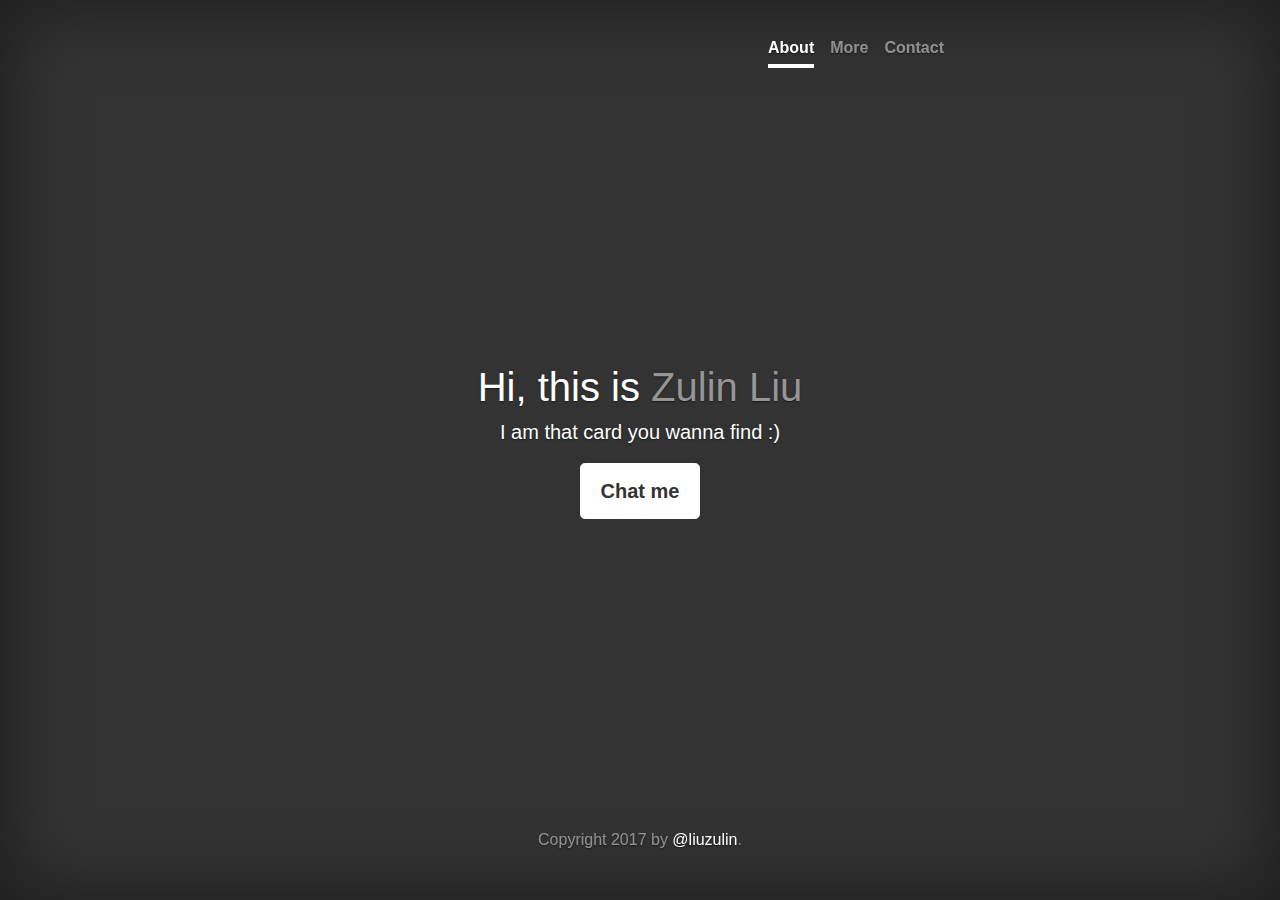
<file: web_Zulin_Liu/index.html>
<!doctype html>
<html lang="en">
  <head>
    <meta charset="utf-8">
    <meta name="viewport" content="width=device-width, initial-scale=1, shrink-to-fit=no">
    <meta name="description" content="">
    <meta name="author" content="">
    <link rel="icon" href="favicon.ico">

    <title>Zulin Liu (Caesar)</title>

    <!-- Bootstrap core CSS -->
    <link href="css/bootstrap.min.css" rel="stylesheet">

    <!-- Custom styles for this template -->
    <link href="css/cover.css" rel="stylesheet">
  </head>

  <body>

    <div class="site-wrapper">

      <div class="site-wrapper-inner">

        <div class="cover-container">

          <header class="masthead clearfix">
            <div class="inner">
              <h3 class="masthead-brand"></h3>
              <nav class="nav nav-masthead">
                <a class="nav-link active" href="index.html">About</a>
                <a class="nav-link" href="more.html">More</a>
                <a class="nav-link" href="contact.html">Contact</a>
              </nav>
            </div>
          </header>

          <main role="main" class="inner cover">
            <h1 class="cover-heading">Hi, this is <a style="color: rgb(150,150,150)">Zulin Liu</a></h1>
            <p class="lead">I am that card you wanna find :)</p>
            <p class="lead">
              <a href="http://friendlychat-1aa5a.firebaseapp.com" class="btn btn-lg btn-secondary">Chat me</a>
            </p>
          </main>

          <footer class="mastfoot">
            <div class="inner">
              <p>Copyright 2017 by <a href="https://www.linkedin.com/in/zulin-liu-42a17914b?lipi=urn%3Ali%3Apage%3Ad_flagship3_profile_view_base%3BAU8M8mZaSVKuW6PYzibpog%3D%3D">@liuzulin</a>.</p>
            </div>
          </footer>

        </div>

      </div>

    </div>

    <!-- Bootstrap core JavaScript
    ================================================== -->
    <!-- Placed at the end of the document so the pages load faster -->
    <script src="https://code.jquery.com/jquery-3.2.1.slim.min.js" integrity="sha384-KJ3o2DKtIkvYIK3UENzmM7KCkRr/rE9/Qpg6aAZGJwFDMVNA/GpGFF93hXpG5KkN" crossorigin="anonymous"></script>
    <script>window.jQuery || document.write('<script src="js/jquery.min.js"><\/script>')</script>
    <script src="js/popper.min.js"></script>
    <script src="js/bootstrap.min.js"></script>
  </body>
</html>
</file>
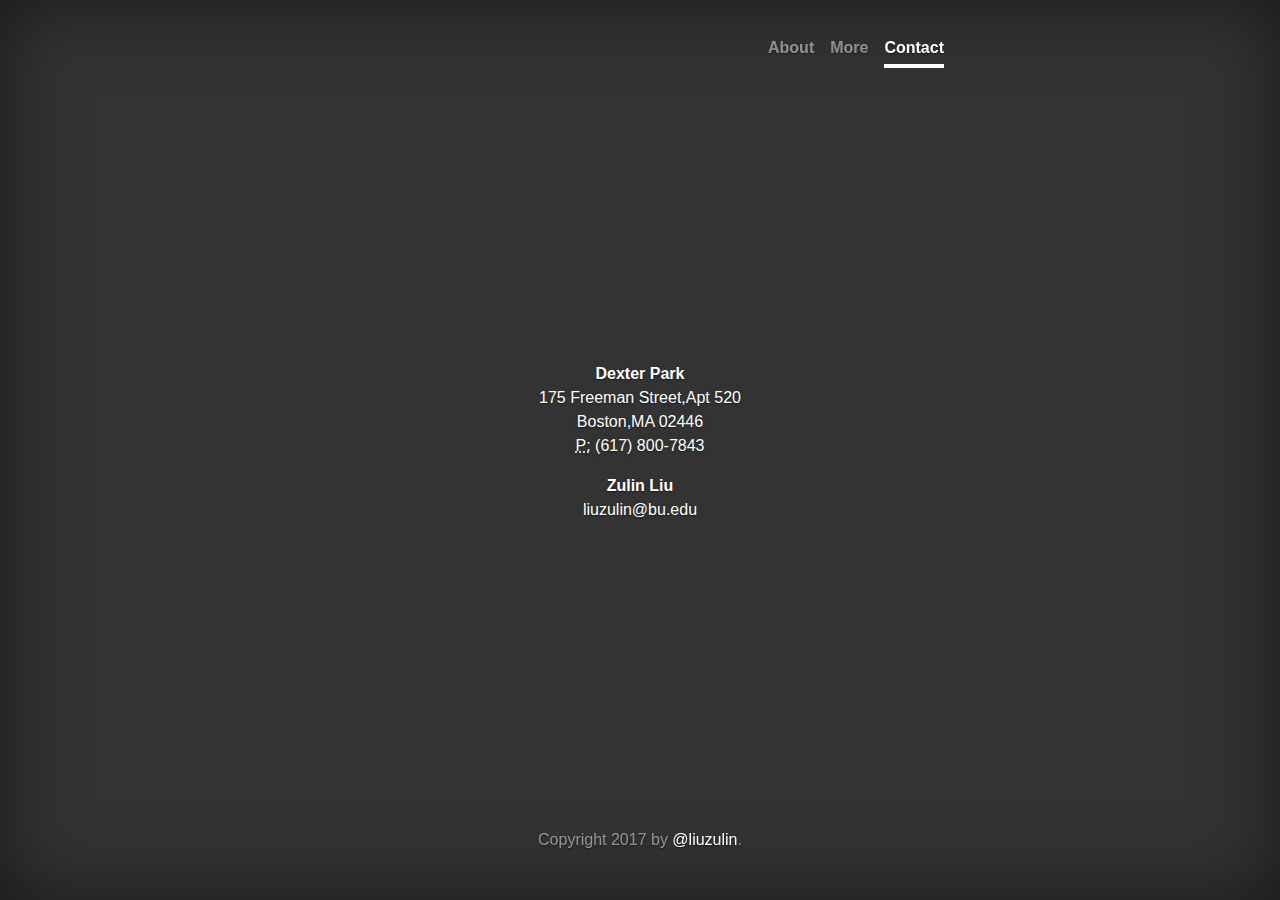
<file: web_Zulin_Liu/contact.html>
<!doctype html>
<html lang="en">
  <head>
    <meta charset="utf-8">
    <meta name="viewport" content="width=device-width, initial-scale=1, shrink-to-fit=no">
    <meta name="description" content="">
    <meta name="author" content="">
    <link rel="icon" href="favicon.ico">

    <title>Zulin Liu (Caesar)</title>

    <!-- Bootstrap core CSS -->
    <link href="css/bootstrap.min.css" rel="stylesheet">

    <!-- Custom styles for this template -->
    <link href="css/cover.css" rel="stylesheet">
  </head>

  <body>

    <div class="site-wrapper">

      <div class="site-wrapper-inner">

        <div class="cover-container">

          <header class="masthead clearfix">
            <div class="inner">
              <h3 class="masthead-brand"></h3>
              <nav class="nav nav-masthead">
                <a class="nav-link" href="index.html">About</a>
                <a class="nav-link" href="more.html">More</a>
                <a class="nav-link active" href="contact.html">Contact</a>
              </nav>
            </div>
          </header>

          <main role="main" class="inner cover">
              <address>
                  <strong>Dexter Park</strong><br>
                  175 Freeman Street,Apt 520<br>
                  Boston,MA 02446<br>
                  <abbr title="Phone">P:</abbr> (617) 800-7843
              </address>
              
              <address>
                  <strong>Zulin Liu</strong><br>
                  <a href="mailto:#">liuzulin@bu.edu</a>
              </address>
          </main>

          <footer class="mastfoot">
            <div class="inner">
              <p>Copyright 2017 by <a href="https://www.linkedin.com/in/zulin-liu-42a17914b?lipi=urn%3Ali%3Apage%3Ad_flagship3_profile_view_base%3BAU8M8mZaSVKuW6PYzibpog%3D%3D">@liuzulin</a>.</p>
            </div>
          </footer>

        </div>

      </div>

    </div>

    <!-- Bootstrap core JavaScript
    ================================================== -->
    <!-- Placed at the end of the document so the pages load faster -->
    <script src="https://code.jquery.com/jquery-3.2.1.slim.min.js" integrity="sha384-KJ3o2DKtIkvYIK3UENzmM7KCkRr/rE9/Qpg6aAZGJwFDMVNA/GpGFF93hXpG5KkN" crossorigin="anonymous"></script>
    <script>window.jQuery || document.write('<script src="js/jquery.min.js"><\/script>')</script>
    <script src="js/popper.min.js"></script>
    <script src="js/bootstrap.min.js"></script>
  </body>
</html>
</file>
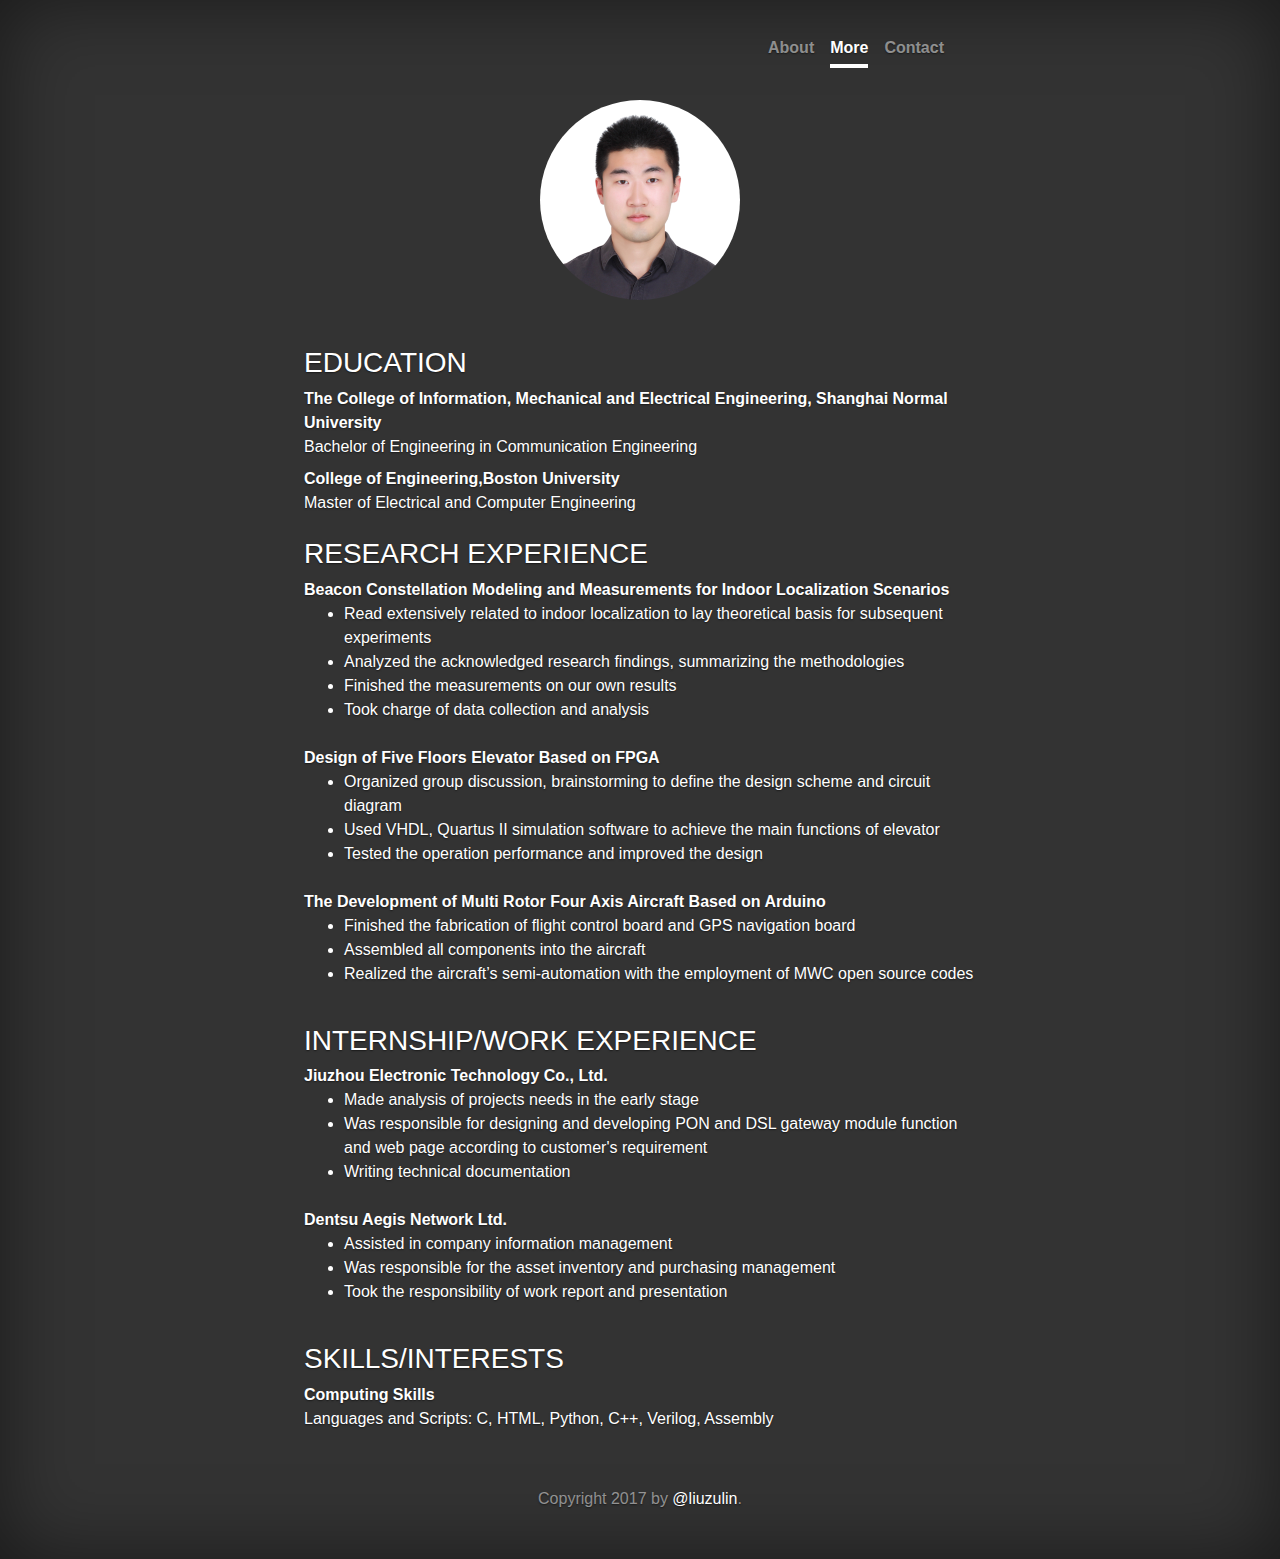
<file: web_Zulin_Liu/more.html>
<!doctype html>
<html lang="en">
  <head>
    <meta charset="utf-8">
    <meta name="viewport" content="width=device-width, initial-scale=1, shrink-to-fit=no">
    <meta name="description" content="">
    <meta name="author" content="">
    <link rel="icon" href="favicon.ico">

    <title>Zulin Liu (Caesar)</title>

    <!-- Bootstrap core CSS -->
    <link href="css/bootstrap.min.css" rel="stylesheet">

    <!-- Custom styles for this template -->
    <link href="css/cover2.css" rel="stylesheet">
  </head>

  <body>

    <div class="site-wrapper">

      <div class="site-wrapper-inner">

        <div class="cover-container">

          <header class="masthead clearfix">
            <div class="inner">
              <h3 class="masthead-brand"></h3>
              <nav class="nav nav-masthead">
                <a class="nav-link" href="index.html">About</a>
                <a class="nav-link active" href="more.html">More</a>
                <a class="nav-link" href="contact.html">Contact</a>
              </nav>
            </div>
          </header>
          <div style="text-align:center"><img src="photo.jpg" class="rounded-circle" alt="Responsive image" height="200" width="200"></div><br/><br/>
              <dl class="row">
                  <dt class="col-md-12"><h3>EDUCATION</h3></dt>
                  <dt class="col-md-12">The College of Information, Mechanical and Electrical Engineering, Shanghai Normal University</dt>
                  <dd class="col-md-12">Bachelor of Engineering in Communication Engineering</dd>
                  <dt class="col-md-12">College of Engineering,Boston University</dt><br/>
                  <dd class="col-md-12">Master of Electrical and Computer Engineering</dd>
              </dl>
              <dl class="row">
                  <dt class="col-md-12"><h3>RESEARCH EXPERIENCE</h3></dt>
                  <dt class="col-md-12">Beacon Constellation Modeling and Measurements for Indoor Localization Scenarios</dt>
                  <dd class="col-md-12"><ul class="list-styled">
                      <li>Read extensively related to indoor localization to lay theoretical basis for subsequent experiments</li>
                      <li>Analyzed the acknowledged research findings, summarizing the methodologies</li>
                      <li>Finished the measurements on our own results</li>
                      <li>Took charge of data collection and analysis</li>
                  <ul></dd>
                  <dt class="col-md-12">Design of Five Floors Elevator Based on FPGA</dt>
                  <dd class="col-md-12"><ul class="list-styled">
                      <li>Organized group discussion, brainstorming to define the design scheme and circuit diagram</li>
                      <li>Used VHDL, Quartus II simulation software to achieve the main functions of elevator</li>
                      <li>Tested the operation performance and improved the design</li>
                  <ul></dd>
                  <dt class="col-md-12">The Development of Multi Rotor Four Axis Aircraft Based on Arduino</dt>
                  <dd class="col-md-12"><ul class="list-styled">
                      <li>Finished the fabrication of flight control board and GPS navigation board</li>
                      <li>Assembled all components into the aircraft</li>
                      <li>Realized the aircraft’s semi-automation with the employment of MWC open source codes</li>
                  <ul></dd>
              </dl>
              <dl class="row">
                  <dt class="col-md-12"><h3>INTERNSHIP/WORK EXPERIENCE</h3></dt>
                  <dt class="col-md-12">Jiuzhou Electronic Technology Co., Ltd.</dt>
                  <dd class="col-md-12"><ul class="list-styled">
                      <li>Made analysis of projects needs in the early stage</li>
                      <li>Was responsible for designing and developing PON and DSL gateway module function and web page according to customer's requirement</li>
                      <li>Writing technical documentation</li>
                  <ul></dd>
                  <dt class="col-md-12">Dentsu Aegis Network Ltd.</dt>
                  <dd class="col-md-12"><ul class="list-styled">
                      <li>Assisted in company information management</li>
                      <li>Was responsible for the asset inventory and purchasing management</li>
                      <li>Took the responsibility of work report and presentation</li>
                  <ul></dd>
              </dl>
              <dl class="row">
                  <dt class="col-md-12"><h3>SKILLS/INTERESTS</h3></dt>
                  <dt class="col-md-12">Computing Skills</dt>
                  <dd class="col-md-12">Languages and Scripts: C, HTML, Python, C++, Verilog, Assembly</dd>
              </dl>

          <footer class="mastfoot">
            <div class="inner">
                <p style="text-align:center">Copyright 2017 by <a href="https://www.linkedin.com/in/zulin-liu-42a17914b?lipi=urn%3Ali%3Apage%3Ad_flagship3_profile_view_base%3BAU8M8mZaSVKuW6PYzibpog%3D%3D">@liuzulin</a>.</p>
            </div>
          </footer>

        </div>

      </div>

    </div>

    <!-- Bootstrap core JavaScript
    ================================================== -->
    <!-- Placed at the end of the document so the pages load faster -->
    <script src="https://code.jquery.com/jquery-3.2.1.slim.min.js" integrity="sha384-KJ3o2DKtIkvYIK3UENzmM7KCkRr/rE9/Qpg6aAZGJwFDMVNA/GpGFF93hXpG5KkN" crossorigin="anonymous"></script>
    <script>window.jQuery || document.write('<script src="js/jquery.min.js"><\/script>')</script>
    <script src="js/popper.min.js"></script>
    <script src="js/bootstrap.min.js"></script>
  </body>
</html>
</file>
<file: web_Zulin_Liu/css/cover.css>
/*
 * Globals
 */

/* Links */
a,
a:focus,
a:hover {
  color: #fff;
}

/* Custom default button */
.btn-secondary,
.btn-secondary:hover,
.btn-secondary:focus {
  color: #333;
  text-shadow: none; /* Prevent inheritance from `body` */
  background-color: #fff;
  border: .05rem solid #fff;
}


/*
 * Base structure
 */

html,
body {
  height: 100%;
  background-color: #333;
}
body {
  color: #fff;
  text-align: center;
  text-shadow: 0 .05rem .1rem rgba(0,0,0,.5);
}

/* Extra markup and styles for table-esque vertical and horizontal centering */
.site-wrapper {
  display: table;
  width: 100%;
  height: 100%; /* For at least Firefox */
  min-height: 100%;
  box-shadow: inset 0 0 5rem rgba(0,0,0,.5);
}
.site-wrapper-inner {
  display: table-cell;
  vertical-align: top;
}
.cover-container {
  margin-right: auto;
  margin-left: auto;
}

/* Padding for spacing */
.inner {
  padding: 2rem;
}


/*
 * Header
 */

.masthead {
  margin-bottom: 2rem;
}

.masthead-brand {
  margin-bottom: 0;
}

.nav-masthead .nav-link {
  padding: .25rem 0;
  font-weight: 700;
  color: rgba(255,255,255,.5);
  background-color: transparent;
  border-bottom: .25rem solid transparent;
}

.nav-masthead .nav-link:hover,
.nav-masthead .nav-link:focus {
  border-bottom-color: rgba(255,255,255,.25);
}

.nav-masthead .nav-link + .nav-link {
  margin-left: 1rem;
}

.nav-masthead .active {
  color: #fff;
  border-bottom-color: #fff;
}

@media (min-width: 48em) {
  .masthead-brand {
    float: left;
  }
  .nav-masthead {
    float: right;
  }
}


/*
 * Cover
 */

.cover {
  padding: 0 1.5rem;
}
.cover .btn-lg {
  padding: .75rem 1.25rem;
  font-weight: 700;
}


/*
 * Footer
 */

.mastfoot {
  color: rgba(255,255,255,.5);
}


/*
 * Affix and center
 */

@media (min-width: 40em) {
  /* Pull out the header and footer */
  .masthead {
    position: fixed;
    top: 0;
  }
  .mastfoot {
    position: fixed;
    bottom: 0;
  }

  /* Start the vertical centering */
  .site-wrapper-inner {
    vertical-align: middle;
  }

  /* Handle the widths */
  .masthead,
  .mastfoot,
  .cover-container {
    width: 100%; /* Must be percentage or pixels for horizontal alignment */
  }
}

@media (min-width: 62em) {
  .masthead,
  .mastfoot,
  .cover-container {
    width: 42rem;
  }
}
</file>
<file: web_Zulin_Liu/css/cover2.css>
/*
 * Globals
 */

/* Links */
a,
a:focus,
a:hover {
  color: #fff;
}

/* Custom default button */
.btn-secondary,
.btn-secondary:hover,
.btn-secondary:focus {
  color: #333;
  text-shadow: none; /* Prevent inheritance from `body` */
  background-color: #fff;
  border: .05rem solid #fff;
}


/*
 * Base structure
 */

html,
body {
  height: 100%;
  background-color: #333;
}
body {
  color: #fff;
  text-shadow: 0 .05rem .1rem rgba(0,0,0,.5);
}

/* Extra markup and styles for table-esque vertical and horizontal centering */
.site-wrapper {
  display: table;
  width: 100%;
  height: 100%; /* For at least Firefox */
  min-height: 100%;
  box-shadow: inset 0 0 5rem rgba(0,0,0,.5);
}
.site-wrapper-inner {
  display: table-cell;
  vertical-align: top;
}
.cover-container {
  margin-right: auto;
  margin-left: auto;
}

/* Padding for spacing */
.inner {
  padding: 2rem;
}


/*
 * Header
 */

.masthead {
  margin-bottom: 2rem;
}

.masthead-brand {
  margin-bottom: 0;
}

.nav-masthead .nav-link {
  padding: .25rem 0;
  font-weight: 700;
  color: rgba(255,255,255,.5);
  background-color: transparent;
  border-bottom: .25rem solid transparent;
}

.nav-masthead .nav-link:hover,
.nav-masthead .nav-link:focus {
  border-bottom-color: rgba(255,255,255,.25);
}

.nav-masthead .nav-link + .nav-link {
  margin-left: 1rem;
}

.nav-masthead .active {
  color: #fff;
  border-bottom-color: #fff;
}

@media (min-width: 48em) {
  .masthead-brand {
    float: left;
  }
  .nav-masthead {
    float: right;
  }
}


/*
 * Cover
 */

.cover {
  padding: 0 1.5rem;
}
.cover .btn-lg {
  padding: .75rem 1.25rem;
  font-weight: 700;
}


/*
 * Footer
 */

.mastfoot {
  color: rgba(255,255,255,.5);
}


/*
 * Affix and center
 */

@media (min-width: 40em) {
  /* Pull out the header and footer */
  .masthead {
      /*position: fixed;*/
    top: 0;
  }
  .mastfoot {
    /*position: fixed;*/
    bottom: 0;
  }

  /* Start the vertical centering */
  .site-wrapper-inner {
    vertical-align: middle;
  }

  /* Handle the widths */
  .masthead,
  .mastfoot,
  .cover-container {
    width: 100%; /* Must be percentage or pixels for horizontal alignment */
  }
}

@media (min-width: 62em) {
  .masthead,
  .mastfoot,
  .cover-container {
    width: 42rem;
  }
}
</file>
